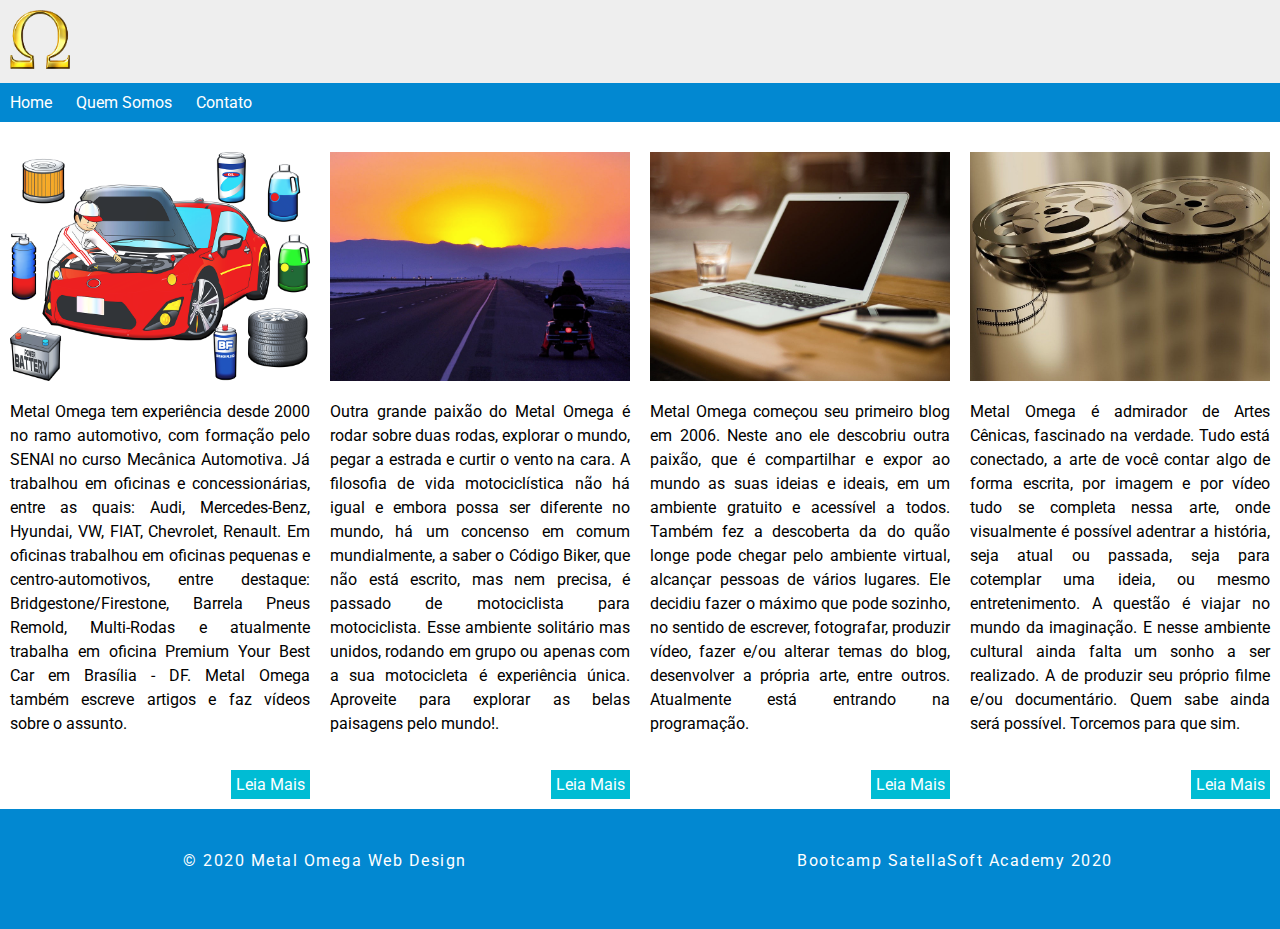
<file: index.html>
<!DOCTYPE html>
<html lang="pt-Br">

<head>
    <meta charset="UTF-8">
    <meta name="viewport" content="width=device-width, initial-scale=1.0">
    <title>Metal Omega</title>
    <link rel="stylesheet" href="css/style.css">
    <link rel="stylesheet" href="css/palette.css">
    <link rel="stylesheet" href="css/unsemantic-grid-responsive.css">
</head>

<body>
    <header>
        <div class="max-width">
            <a href="index.html" alt="MetalOmega" title="Metal Omega">
                <img src="img/logo-metalomega.png" alt="Logo Metal Omega | MetalOmega"
                    title="Logo Metal Omega | MetalOmega">
            </a>
        </div>
        <nav>
            <div class="max-width">
                <ul>
                    <li><a href="index.html">Home</li></a>
                    <li><a href="quem-somos.html">Quem Somos</li></a>
                    <li><a href="contato.html">Contato</li></a>
                </ul>
            </div>
        </nav>
    </header>

    <section id="home" class="max-width">
        <div>
            <div class="grid-25 box">
                <img class="max-width" src="img/car-mechanic.png" alt="Metal Omega Carros e Mecânica Automotiva"
                    title="Metal Omega Carros e Mecânica Automotiva">
                <p>Metal Omega tem experiência desde 2000 no ramo automotivo, com formação pelo SENAI no curso Mecânica
                    Automotiva. Já trabalhou em oficinas e concessionárias, entre as quais: Audi, Mercedes-Benz,
                    Hyundai, VW, FIAT, Chevrolet, Renault. Em oficinas trabalhou em oficinas pequenas e
                    centro-automotivos, entre destaque: Bridgestone/Firestone, Barrela Pneus Remold, Multi-Rodas e
                    atualmente trabalha em oficina Premium Your Best Car em Brasília - DF. Metal Omega também escreve
                    artigos e faz vídeos sobre o assunto.</p>
                <br>
                <a href="https://linktr.ee/metalomega" alt="Siga Metal Omega" title="Siga Metal Omega"
                    target="_blank">Leia Mais</a>
            </div>
            <div class="grid-25 box">
                <img class="max-width" src="img/harley-road.jpg" alt="Metal Omega Motos | Viagem e Turismo"
                    title="Metal Omega Motos | Viagem e Turismo">
                <p>Outra grande paixão do Metal Omega é rodar sobre duas rodas, explorar o mundo, pegar a estrada e
                    curtir o vento na cara. A filosofia de vida motociclística não há igual e embora possa ser diferente
                    no mundo, há um concenso em comum mundialmente, a saber o Código Biker, que não está escrito, mas
                    nem precisa, é passado de motociclista para motociclista. Esse ambiente solitário mas unidos,
                    rodando em grupo ou apenas com a sua motocicleta é experiência única. Aproveite para explorar as
                    belas paisagens pelo mundo!.</p>
                <br>
                <a href="https://linktr.ee/metalomega" alt="Siga Metal Omega" title="Siga Metal Omega"
                    target="_blank">Leia Mais</a>
            </div>
            <div class="grid-25 box">
                <img class="max-width" src="img/home-office.jpg"
                    alt="Metal Omega Blogueiro, Fotógrafo, Vídeo Maker, Escritor, Desenvolvedor Web, Programador"
                    title="Metal Omega Blogueiro, Fotógrafo, Vídeo Maker, Escritor, Desenvolvedor Web, Programador">
                <p>Metal Omega começou seu primeiro blog em 2006. Neste ano ele descobriu outra paixão, que é
                    compartilhar e expor ao mundo as suas ideias e ideais, em um ambiente gratuito e acessível a todos.
                    Também fez a descoberta da do quão longe pode chegar pelo ambiente virtual, alcançar pessoas de
                    vários lugares. Ele decidiu fazer o máximo que pode sozinho, no sentido de escrever, fotografar,
                    produzir vídeo, fazer e/ou alterar temas do blog, desenvolver a própria arte, entre outros.
                    Atualmente está entrando na programação.</p>
                <br>
                <a href="https://linktr.ee/metalomega" alt="Siga Metal Omega" title="Siga Metal Omega"
                    target="_blank">Leia Mais</a>
            </div>
            <div class="grid-25 box">
                <img class="max-width" src="img/cinema.jpg" alt="Metal Omega Cinéfilo, Artes Cênicas"
                    title="Metal Omega Cinéfilo, Artes Cênicas">
                <p>Metal Omega é admirador de Artes Cênicas, fascinado na verdade. Tudo está conectado, a arte de você
                    contar algo de forma escrita, por imagem e por vídeo tudo se completa nessa arte, onde visualmente é
                    possível adentrar a história, seja atual ou passada, seja para cotemplar uma ideia, ou mesmo
                    entretenimento. A questão é viajar no mundo da imaginação. E nesse ambiente cultural ainda falta um
                    sonho a ser realizado. A de produzir seu próprio filme e/ou documentário. Quem sabe ainda será
                    possível. Torcemos para que sim.</p>
                <br>
                <a href="https://linktr.ee/metalomega" alt="Siga Metal Omega" title="Siga Metal Omega"
                    target="_blank">Leia Mais</a>
            </div>
        </div>
    </section>

	<footer class="grid-100 box">
		<div class="container">
			<div class="footer-content">
				<div class="copy">
					<a href="index.html" alt="Metal Omega | MetalOmega"
                    title="Metal Omega | MetalOmega">&copy; 2020 Metal Omega Web Design</a>
				</div>
				<div class="footer-info">
					<a target="_blank" href="https://academy.satellasoft.com/">Bootcamp SatellaSoft Academy 2020</a>
				</div>
			</div>
		</div>
    </footer>

</body>

</html>
</file>
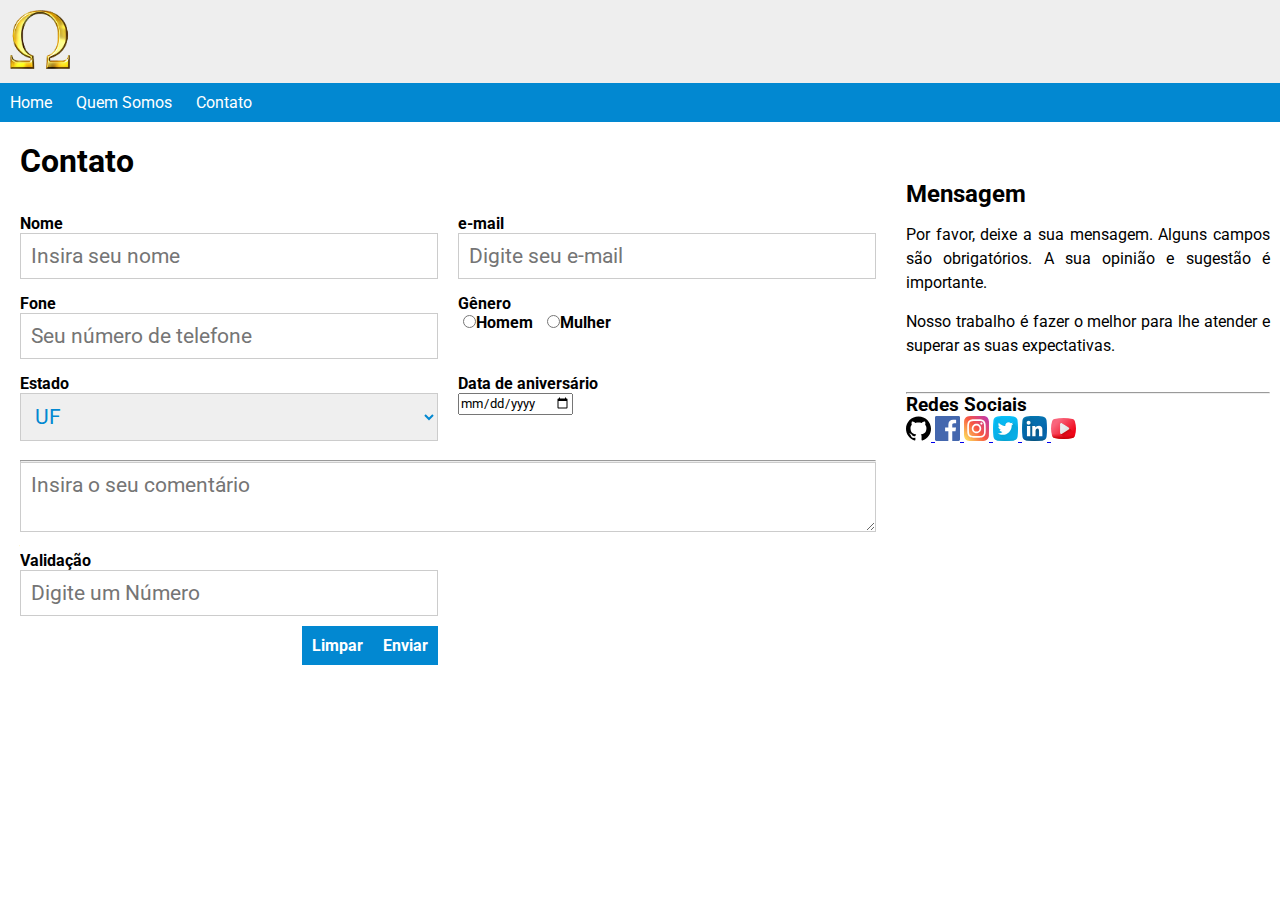
<file: contato.html>
<!DOCTYPE html>
<html lang="pt-Br">

<head>
    <meta charset="UTF-8">
    <meta name="viewport" content="width=device-width, initial-scale=1.0">
    <title>Contato</title>
    <link rel="stylesheet" href="css/style.css">
    <link rel="stylesheet" href="css/palette.css">
    <link rel="stylesheet" href="css/unsemantic-grid-responsive.css">
</head>

<body>
    <header>
        <div class="max-width">
            <a href="index.html" alt="MetalOmega" title="Metal Omega">
                <img src="img/logo-metalomega.png" alt="Logo Metal Omega | MetalOmega"
                    title="Logo Metal Omega | MetalOmega">
            </a>
        </div>
        <nav>
            <div class="max-width">
                <ul>
                    <li><a href="index.html">Home</li></a>
                    <li><a href="quem-somos.html">Quem Somos</li></a>
                    <li><a href="contato.html">Contato</li></a>
                </ul>
            </div>
        </nav>
    </header>
    <section id="form">
        <div class="max-width">
            <div class="grid-70">
                <div class="grid-100">
                    <h1>Contato</h1>
                </div>
                <br>
                <!--Formulário-->
                <!--ROW-->
                <div class="grid-50">
                    <label for="txtnome">Nome</label>
                    <input type="text" id="txtnome" placeholder="Insira seu nome" required>
                </div>
                <div class="grid-50">
                    <label for="txtemail">e-mail</label>
                    <input type="text" id="txtemail" placeholder="Digite seu e-mail" required>
                </div>
                <!--ROW-->
                <div class="grid-50">
                    <label for="txtfone">Fone</label>
                    <input type="number" id="txtfone" placeholder="Seu número de telefone" required>
                </div>
                <div class="grid-50">
                    <label for="txgenero">Gênero</label>
                    <label class="inline"><input type="radio" value="H" name="rdSexo">Homem</label>
                    <label class="inline"><input type="radio" value="M" name="rdSexo">Mulher</label>
                </div>
                <div class="clear"></div>
                <!--ROW-->
                <div class="grid-50">
                    <label for="slEstado">Estado</label>
                    <select name="slEstado" id="slEstado">
                        <optgroup label="Norte">
                            <option value="AC">Acre</option>
                            <option value="AM">Amazonas</option>
                            <option value="RO">Rondônia</option>
                            <option value="RR">Roraima</option>
                            <option value="AP">Amapá</option>
                            <option value="PA">Pará</option>
                            <option value="TO">Tocantins</option>
                        </optgroup>
                        <optgroup label="Nordeste">
                            <option value="BA">Bahia</option>
                            <option value="MA">Maranhão</option>
                            <option value="PI">Piauí</option>
                            <option value="CE">Ceará</option>
                            <option value="RN">Rio Grande do Norte</option>
                            <option value="PB">Paraíba</option>
                            <option value="PE">Pernambuco</option>
                            <option value="AL">Alagoas</option>
                            <option value="SE">Sergipe</option>
                        </optgroup>
                        <optgroup label="Centro-Oeste">
                            <option value="GO">Goiás</option>
                            <option value="DF">Distrito Federal</option>
                            <option value="MT">Mato Grosso</option>
                            <option value="MS">Mato Grosso do Sul</option>
                        </optgroup>
                        <optgroup label="Sudeste">
                            <option value="UF" selected>UF</option>
                            <option value="SP">São Paulo</option>
                            <option value="RJ">Rio de Janeiro</option>
                            <option value="MG">Minas Gerais</option>
                            <option value="ES">Espírito Santo</option>
                        </optgroup>
                        <optgroup label="Sul">
                            <option value="PR">Paraná</option>
                            <option value="SC">Santa Catarina</option>
                            <option value="RS">Rio Grande do Sul</option>
                        </optgroup>
                    </select>
                </div>
                <div class="grid-50">
                    <label for="txtdate">Data de aniversário</label>
                    <input class="input" type="date" name="txtdate" id="txtdate" required>
                    <br>
                </div>
                <!--ROW-->
                <div class="grid-100">
                    <br>
                    <hr>
                    <textarea class="input" name="txtComentario" placeholder="Insira o seu comentário"></textarea>
                </div>
                <!--ROW-->
                <div class="grid-50">
                    <label for="txtsenha">Validação</label>
                    <input class="input" type="password" name="txtsenha" id="txtsenha" placeholder="Digite um Número"
                        minlength="1" maxlength="10" required>
                </div>
                <br>
                <div class="clear"></div>
                <div class="grid-50">
                    <input class="btn" type="submit" value="Enviar">
                    <input class="btn" type="reset" value="Limpar">
                </div>
                <!--Formulário-->
            </div>
            <div class="grid-30">
                <br>
                <br>
                <h2>Mensagem</h2>
                <p>Por favor, deixe a sua mensagem. Alguns campos são obrigatórios. A sua opinião e sugestão é
                    importante.</p>
                <p>Nosso trabalho é fazer o melhor para lhe atender e superar as suas expectativas.</p>
                <br>
                <hr>
                <h3>Redes Sociais</h3>
                <a href="https://github.com/MetalOmega" alt="Metal Omega Github" title="Metal Omega Github"
                    target="_blank"><img class="ico" src="icones/github.svg" alt="Metal Omega Github"
                        title="Metal Omega Github">
                </a>
                <a href="http://www.facebook.com/metalomega" alt="Metal Omega Facebook" title="Metal Omega Facebook"
                    target="_blank"><img class="ico" src="icones/facebook.svg" alt="Metal Omega Facebook"
                        title="Metal Omega Facebook">
                </a>
                </a>
                <a href="https://instagram.com/metalomega" alt="Metal Omega Instagram" title="Metal Omega Instagram"
                    target="_blank"><img class="ico" src="icones/instagram.svg" alt="Metal Omega Instagram"
                        title="Metal Omega Instagram">
                </a>
                <a href="http://twitter.com/metalomega" alt="Metal Omega Twitter" title="Metal Omega Twitter"
                    target="_blank"><img class="ico" src="icones/twitter.svg" alt="Metal Omega Twitter"
                        title="Metal Omega Twitter">
                </a>
                <a href="https://br.linkedin.com/in/rafaelafs" alt="Metal Omega LinkedIn" title="Metal Omega LinkedIn"
                    target="_blank"><img class="ico" src="icones/linkedin.svg" alt="Metal Omega LinkedIn"
                        title="Metal Omega LinkedIn">
                </a>
                <a href="http://www.youtube.com/metalomega9" alt="Metal Omega YouTube" title="Metal Omega YouTube"
                    target="_blank"><img class="ico" src="icones/youtube.svg" alt="Metal Omega YouTube"
                        title="Metal Omega YouTube">
                </a>
            </div>
        </div>
    </section>
</body>

</html>
</file>
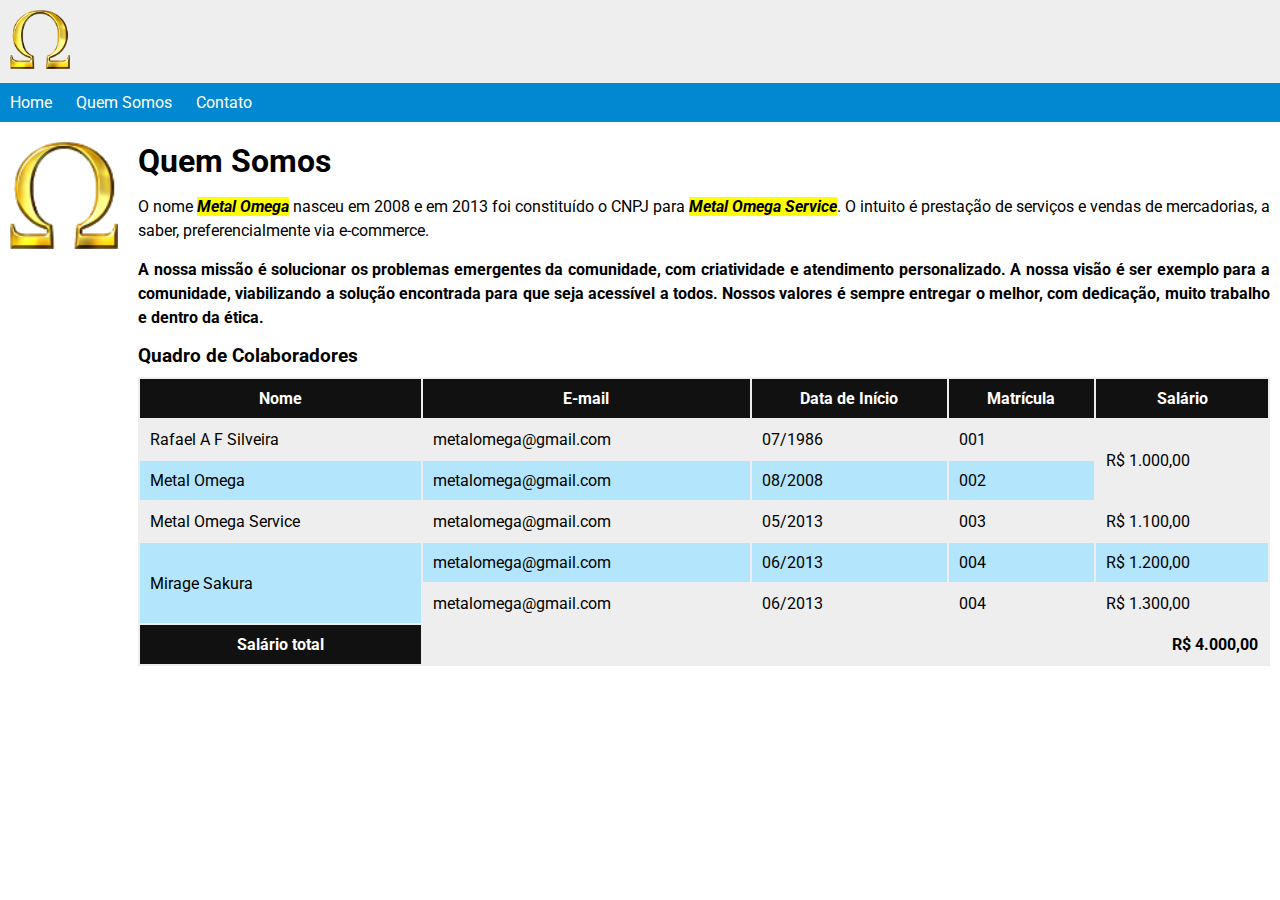
<file: quem-somos.html>
<!DOCTYPE html>
<html lang="pt-Br">

<head>
    <meta charset="UTF-8">
    <meta name="viewport" content="width=device-width, initial-scale=1.0">
    <title>Quem Somos</title>
    <link rel="stylesheet" href="css/style.css">
    <link rel="stylesheet" href="css/palette.css">
    <link rel="stylesheet" href="css/unsemantic-grid-responsive.css">
</head>

<body>
    <header>
        <div class="max-width">
            <a href="index.html" alt="MetalOmega" title="Metal Omega">
                <img src="img/logo-metalomega.png" alt="Logo Metal Omega | MetalOmega"
                    title="Logo Metal Omega | MetalOmega">
            </a>
        </div>
        <nav>
            <div class="max-width">
                <ul>
                    <li><a href="index.html">Home</li></a>
                    <li><a href="quem-somos.html">Quem Somos</li></a>
                    <li><a href="contato.html">Contato</li></a>
                </ul>
            </div>
        </nav>
    </header>
    <section>
        <div class="max-width">
            <div class="grid-10">
                <img src="img/logo-metalomega.png" alt="Metal Omega Service" title="Metal Omega Service"
                    class="max-width">

            </div>
            <div class="grid-90">
                <h1>Quem Somos</h1>
                <p>O nome <mark><strong><em>Metal Omega</em></strong></mark> nasceu em 2008 e em 2013 foi constituído o CNPJ para <mark><strong><em>Metal Omega Service</em></strong></mark>. O
                    intuito é prestação de serviços e vendas de mercadorias, a saber, preferencialmente via e-commerce.</p>
                    <p class="bold">A nossa missão é solucionar os problemas emergentes da comunidade, com criatividade e atendimento
                    personalizado. A nossa visão é ser exemplo para a comunidade, viabilizando a solução encontrada para que
                    seja acessível a todos. Nossos valores é sempre entregar o melhor, com dedicação, muito trabalho e
                    dentro da ética.</p>

                    <h3>Quadro de Colaboradores</h3>
                    <table>
                        <thead>
                            <tr>
                                <th>Nome</th>
                                <th>E-mail</th>
                                <th>Data de Início</th>
                                <th>Matrícula</th>
                                <th>Salário</th>
                            </tr>
                        </thead>
                        <tbody>
                            <tr>
                                <td>Rafael A F Silveira</td>
                                <td>metalomega@gmail.com</td>
                                <td>07/1986</td>
                                <td>001</td>
                                <td rowspan="2">R$ 1.000,00</td>
                            </tr>
                            <tr>
                                <td>Metal Omega</td>
                                <td>metalomega@gmail.com</td>
                                <td>08/2008</td>
                                <td>002</td>
                            </tr>
                            <tr>
                                <td>Metal Omega Service</td>
                                <td>metalomega@gmail.com</td>
                                <td>05/2013</td>
                                <td>003</td>
                                <td>R$ 1.100,00</td>
                            </tr>
                            <tr>
                                <td rowspan="2">Mirage Sakura</td>
                                <td>metalomega@gmail.com</td>
                                <td>06/2013</td>
                                <td>004</td>
                                <td>R$ 1.200,00</td>
                            </tr>
                            <tr>
                                <td>metalomega@gmail.com</td>
                                <td>06/2013</td>
                                <td>004</td>
                                <td>R$ 1.300,00</td>
                            </tr>
                        </tbody>
                        <tfoot>
                            <tr>
                                <th>Salário total</th>
                                <td colspan="4">R$ 4.000,00</td>
                            </tr>
                        </tfoot>
                    </table>
            </div>
        </div>
    </section>
</body>

</html>
</file>
<file: css/style.css>
@import url('https://fonts.googleapis.com/css2?family=Roboto&display=swap');

* {
    margin: 0 auto;
    padding: 0;
    box-sizing: border-box;
    font-family: 'Roboto', sans-serif;
}

.max-width {
    max-width: 1280px;
    width: 100%;
}

header {
    background: #eee;
}

header img {
    max-width: 80px;
    width: 100%;
    padding: 10px;
}

p {
    margin: 15px 0;
    text-align: justify;
    line-height: 1.5em;
}

nav {
    background-color: #0288D1;
}

nav ul {
    list-style: none;
}

nav ul li {
    display: inline;
}

nav ul li a {
    text-decoration: none;
    color: #fff;
    display: inline-block;
    padding: 10px;
}

nav ul li a:hover {
    background-color: #111;
    transition: all 1.5s;
}

section {
    margin-top: 20px;
}

#home {
    margin-top: 20px;
}

#home img {
    max-width: 100%;
    border: none;
    filter: grayscale(10%);
    transition: all .8s;
    cursor: pointer;
}

#home img:hover {
    max-width: 100%;
    border: none;
    filter: grayscale(70%);
}

#home a {
    padding: 5px;
    background-color: #00BCD4;
    color: #fff;
    float: right;
    text-decoration: none;
}

#home p {
    text-align: justify;
    line-height: 1.5em;
}

.box {
    padding: 10px;
}

.bold {
    font-weight: bold;
}

table {
    margin-top: 10px;
    width: 100%;
    background-color: #eee;
}

table th, table td {
    padding: 10px;
}

table th {
    background-color: #111;
    color: #fff;
}

table tbody tr {
    border: 1px solid #eee;
    cursor: pointer;
}

table tbody tr:nth-child(even) {
    background-color: #B3E5FC;
}

table tbody tr:hover {
    background-color: #ccc;
}

table tfoot td:last-child {
    text-align: right;
    font-weight: bold;
}

#form label {
    font-weight: bold;
    display: block;
    margin-top: 15px;
}

#form input[type="text"],
#form input[type="number"], 
#form input[type="password"],
#form textarea,
#form select {
    width: 100%;
    padding: 10px;
    color: #0288D1;
    outline: none;
    border: 1px solid #ccc;
    font-size: 1.3em;
}

#form input[type="text"]:focus, 
#form input[type="number"]:focus, 
#form input[type="password"]:focus 
#form textarea {
    box-shadow: 0 0 5px #ccc;
}

.inline {
    display: inline !important;
    padding: 5px !important;
}

.btn {
    margin: 10px 0;
    padding: 10px;
    background-color: #0288D1;
    border: none;
    float: right;
    font-weight: bold;
    color: #fff;
    font-size: 16px;
    cursor: pointer;
    transition: all 1.3s;
}

.btn:hover {
    background-color: #111;
}

.btn:active {
    background-color: lime;
}

.ico {
    width: 25px;
    height: 25px;
    display: inline;
    filter: grayscale(5%);
    transition: all .8s;
}

.ico:hover {
    filter: grayscale(80%);
}

.container {
	width: 100%;
	margin: auto;
}

footer {
	width: 100%;
	min-height: 30px;
	background-color: #0288D1;
	margin-top: 4rem;
	color: #fff;
	letter-spacing: 1.5px;
}

.footer-content {
	width: 100%;
	display: flex;
	min-height: 30px;
}

.copy {
	text-align: center;
	width: 50%;
	min-height: 100px;
	padding-top: 2rem;
}
footer a {
	color: #fff;
	text-decoration: none;
}
.footer-info {
	text-align: center;
	width: 50%;
	min-height: 100px;
	padding-top: 2rem;
}
</file>
<file: css/palette.css>
/* Palette generated by Material Palette - materialpalette.com/light-blue/red */

.dark-primary-color    { background: #0288D1; }
.default-primary-color { background: #03A9F4; }
.light-primary-color   { background: #B3E5FC; }
.text-primary-color    { color: #FFFFFF; }
.accent-color          { background: #FF5252; }
.primary-text-color    { color: #212121; }
.secondary-text-color  { color: #757575; }
.divider-color         { border-color: #BDBDBD; }
</file>
<file: css/unsemantic-grid-responsive.css>
/* ============================================ */
/* This file has a mobile-to-desktop breakpoint */
/* ============================================ */
@media (max-width: 400px) {
  @-ms-viewport {
    width: 320px;
  }
}
.clear {
  clear: both;
  display: block;
  overflow: hidden;
  visibility: hidden;
  width: 0;
  height: 0;
}

.grid-container:before, .mobile-grid-5:before, .mobile-grid-10:before, .mobile-grid-15:before, .mobile-grid-20:before, .mobile-grid-25:before, .mobile-grid-30:before, .mobile-grid-35:before, .mobile-grid-40:before, .mobile-grid-45:before, .mobile-grid-50:before, .mobile-grid-55:before, .mobile-grid-60:before, .mobile-grid-65:before, .mobile-grid-70:before, .mobile-grid-75:before, .mobile-grid-80:before, .mobile-grid-85:before, .mobile-grid-90:before, .mobile-grid-95:before, .mobile-grid-100:before, .mobile-grid-33:before, .mobile-grid-66:before, .grid-5:before, .grid-10:before, .grid-15:before, .grid-20:before, .grid-25:before, .grid-30:before, .grid-35:before, .grid-40:before, .grid-45:before, .grid-50:before, .grid-55:before, .grid-60:before, .grid-65:before, .grid-70:before, .grid-75:before, .grid-80:before, .grid-85:before, .grid-90:before, .grid-95:before, .grid-100:before, .grid-33:before, .grid-66:before, .grid-offset:before, .clearfix:before,
.grid-container:after,
.mobile-grid-5:after,
.mobile-grid-10:after,
.mobile-grid-15:after,
.mobile-grid-20:after,
.mobile-grid-25:after,
.mobile-grid-30:after,
.mobile-grid-35:after,
.mobile-grid-40:after,
.mobile-grid-45:after,
.mobile-grid-50:after,
.mobile-grid-55:after,
.mobile-grid-60:after,
.mobile-grid-65:after,
.mobile-grid-70:after,
.mobile-grid-75:after,
.mobile-grid-80:after,
.mobile-grid-85:after,
.mobile-grid-90:after,
.mobile-grid-95:after,
.mobile-grid-100:after,
.mobile-grid-33:after,
.mobile-grid-66:after,
.grid-5:after,
.grid-10:after,
.grid-15:after,
.grid-20:after,
.grid-25:after,
.grid-30:after,
.grid-35:after,
.grid-40:after,
.grid-45:after,
.grid-50:after,
.grid-55:after,
.grid-60:after,
.grid-65:after,
.grid-70:after,
.grid-75:after,
.grid-80:after,
.grid-85:after,
.grid-90:after,
.grid-95:after,
.grid-100:after,
.grid-33:after,
.grid-66:after,
.grid-offset:after,
.clearfix:after {
  content: ".";
  display: block;
  overflow: hidden;
  visibility: hidden;
  font-size: 0;
  line-height: 0;
  width: 0;
  height: 0;
}

.grid-container:after, .mobile-grid-5:after, .mobile-grid-10:after, .mobile-grid-15:after, .mobile-grid-20:after, .mobile-grid-25:after, .mobile-grid-30:after, .mobile-grid-35:after, .mobile-grid-40:after, .mobile-grid-45:after, .mobile-grid-50:after, .mobile-grid-55:after, .mobile-grid-60:after, .mobile-grid-65:after, .mobile-grid-70:after, .mobile-grid-75:after, .mobile-grid-80:after, .mobile-grid-85:after, .mobile-grid-90:after, .mobile-grid-95:after, .mobile-grid-100:after, .mobile-grid-33:after, .mobile-grid-66:after, .grid-5:after, .grid-10:after, .grid-15:after, .grid-20:after, .grid-25:after, .grid-30:after, .grid-35:after, .grid-40:after, .grid-45:after, .grid-50:after, .grid-55:after, .grid-60:after, .grid-65:after, .grid-70:after, .grid-75:after, .grid-80:after, .grid-85:after, .grid-90:after, .grid-95:after, .grid-100:after, .grid-33:after, .grid-66:after, .grid-offset:after, .clearfix:after {
  clear: both;
}

.grid-container, .mobile-grid-5, .mobile-grid-10, .mobile-grid-15, .mobile-grid-20, .mobile-grid-25, .mobile-grid-30, .mobile-grid-35, .mobile-grid-40, .mobile-grid-45, .mobile-grid-50, .mobile-grid-55, .mobile-grid-60, .mobile-grid-65, .mobile-grid-70, .mobile-grid-75, .mobile-grid-80, .mobile-grid-85, .mobile-grid-90, .mobile-grid-95, .mobile-grid-100, .mobile-grid-33, .mobile-grid-66, .grid-5, .grid-10, .grid-15, .grid-20, .grid-25, .grid-30, .grid-35, .grid-40, .grid-45, .grid-50, .grid-55, .grid-60, .grid-65, .grid-70, .grid-75, .grid-80, .grid-85, .grid-90, .grid-95, .grid-100, .grid-33, .grid-66, .grid-offset, .clearfix {
  /* <IE7> */
  *zoom: 1;
  /* </IE7> */
}

.grid-container {
  margin-left: auto;
  margin-right: auto;
  max-width: 1200px;
  padding-left: 10px;
  padding-right: 10px;
}

.mobile-grid-5, .mobile-grid-10, .mobile-grid-15, .mobile-grid-20, .mobile-grid-25, .mobile-grid-30, .mobile-grid-35, .mobile-grid-40, .mobile-grid-45, .mobile-grid-50, .mobile-grid-55, .mobile-grid-60, .mobile-grid-65, .mobile-grid-70, .mobile-grid-75, .mobile-grid-80, .mobile-grid-85, .mobile-grid-90, .mobile-grid-95, .mobile-grid-100, .mobile-grid-33, .mobile-grid-66, .grid-5, .grid-10, .grid-15, .grid-20, .grid-25, .grid-30, .grid-35, .grid-40, .grid-45, .grid-50, .grid-55, .grid-60, .grid-65, .grid-70, .grid-75, .grid-80, .grid-85, .grid-90, .grid-95, .grid-100, .grid-33, .grid-66 {
  -moz-box-sizing: border-box;
  -webkit-box-sizing: border-box;
  box-sizing: border-box;
  padding-left: 10px;
  padding-right: 10px;
  /* <IE7> */
  *padding-left: 0;
  *padding-right: 0;
  /* </IE7> */
}
.mobile-grid-5 > *, .mobile-grid-10 > *, .mobile-grid-15 > *, .mobile-grid-20 > *, .mobile-grid-25 > *, .mobile-grid-30 > *, .mobile-grid-35 > *, .mobile-grid-40 > *, .mobile-grid-45 > *, .mobile-grid-50 > *, .mobile-grid-55 > *, .mobile-grid-60 > *, .mobile-grid-65 > *, .mobile-grid-70 > *, .mobile-grid-75 > *, .mobile-grid-80 > *, .mobile-grid-85 > *, .mobile-grid-90 > *, .mobile-grid-95 > *, .mobile-grid-100 > *, .mobile-grid-33 > *, .mobile-grid-66 > *, .grid-5 > *, .grid-10 > *, .grid-15 > *, .grid-20 > *, .grid-25 > *, .grid-30 > *, .grid-35 > *, .grid-40 > *, .grid-45 > *, .grid-50 > *, .grid-55 > *, .grid-60 > *, .grid-65 > *, .grid-70 > *, .grid-75 > *, .grid-80 > *, .grid-85 > *, .grid-90 > *, .grid-95 > *, .grid-100 > *, .grid-33 > *, .grid-66 > * {
  /* <IE7> */
  *margin-left: expression((!this.className.match(/grid-[1-9]/) && this.currentStyle.display === 'block' && this.currentStyle.width === 'auto') && '10px');
  *margin-right: expression((!this.className.match(/grid-[1-9]/) && this.currentStyle.display === 'block' && this.currentStyle.width === 'auto') && '10px');
  /* </IE7> */
}

.grid-parent {
  padding-left: 0;
  padding-right: 0;
}

.grid-offset {
  clear: both;
  margin-left: -10px;
  margin-right: -10px;
}

@media (max-width: 767px) {
  .mobile-push-5, .mobile-pull-5, .mobile-push-10, .mobile-pull-10, .mobile-push-15, .mobile-pull-15, .mobile-push-20, .mobile-pull-20, .mobile-push-25, .mobile-pull-25, .mobile-push-30, .mobile-pull-30, .mobile-push-35, .mobile-pull-35, .mobile-push-40, .mobile-pull-40, .mobile-push-45, .mobile-pull-45, .mobile-push-50, .mobile-pull-50, .mobile-push-55, .mobile-pull-55, .mobile-push-60, .mobile-pull-60, .mobile-push-65, .mobile-pull-65, .mobile-push-70, .mobile-pull-70, .mobile-push-75, .mobile-pull-75, .mobile-push-80, .mobile-pull-80, .mobile-push-85, .mobile-pull-85, .mobile-push-90, .mobile-pull-90, .mobile-push-95, .mobile-pull-95, .mobile-push-33, .mobile-pull-33, .mobile-push-66, .mobile-pull-66 {
    position: relative;
  }

  .hide-on-mobile {
    display: none !important;
  }

  .mobile-grid-5 {
    float: left;
    width: 5%;
    /* <IE7> */
    *width: expression(Math.floor(0.05 * (this.parentNode.offsetWidth - parseFloat(this.parentNode.currentStyle.paddingLeft) - parseFloat(this.parentNode.currentStyle.paddingRight))) + 'px');
    /* </IE7> */
  }

  .mobile-prefix-5 {
    margin-left: 5%;
  }

  .mobile-suffix-5 {
    margin-right: 5%;
  }

  .mobile-push-5 {
    left: 5%;
    /* <IE7> */
    *left: expression(Math.floor(0.05 * (this.parentNode.offsetWidth - parseFloat(this.parentNode.currentStyle.paddingLeft) - parseFloat(this.parentNode.currentStyle.paddingRight))) + 'px');
    /* </IE7> */
  }

  .mobile-pull-5 {
    left: -5%;
    /* <IE7> */
    *left: expression(Math.floor(-0.05 * (this.parentNode.offsetWidth - parseFloat(this.parentNode.currentStyle.paddingLeft) - parseFloat(this.parentNode.currentStyle.paddingRight))) + 'px');
    /* </IE7> */
  }

  .mobile-grid-10 {
    float: left;
    width: 10%;
    /* <IE7> */
    *width: expression(Math.floor(0.1 * (this.parentNode.offsetWidth - parseFloat(this.parentNode.currentStyle.paddingLeft) - parseFloat(this.parentNode.currentStyle.paddingRight))) + 'px');
    /* </IE7> */
  }

  .mobile-prefix-10 {
    margin-left: 10%;
  }

  .mobile-suffix-10 {
    margin-right: 10%;
  }

  .mobile-push-10 {
    left: 10%;
    /* <IE7> */
    *left: expression(Math.floor(0.1 * (this.parentNode.offsetWidth - parseFloat(this.parentNode.currentStyle.paddingLeft) - parseFloat(this.parentNode.currentStyle.paddingRight))) + 'px');
    /* </IE7> */
  }

  .mobile-pull-10 {
    left: -10%;
    /* <IE7> */
    *left: expression(Math.floor(-0.1 * (this.parentNode.offsetWidth - parseFloat(this.parentNode.currentStyle.paddingLeft) - parseFloat(this.parentNode.currentStyle.paddingRight))) + 'px');
    /* </IE7> */
  }

  .mobile-grid-15 {
    float: left;
    width: 15%;
    /* <IE7> */
    *width: expression(Math.floor(0.15 * (this.parentNode.offsetWidth - parseFloat(this.parentNode.currentStyle.paddingLeft) - parseFloat(this.parentNode.currentStyle.paddingRight))) + 'px');
    /* </IE7> */
  }

  .mobile-prefix-15 {
    margin-left: 15%;
  }

  .mobile-suffix-15 {
    margin-right: 15%;
  }

  .mobile-push-15 {
    left: 15%;
    /* <IE7> */
    *left: expression(Math.floor(0.15 * (this.parentNode.offsetWidth - parseFloat(this.parentNode.currentStyle.paddingLeft) - parseFloat(this.parentNode.currentStyle.paddingRight))) + 'px');
    /* </IE7> */
  }

  .mobile-pull-15 {
    left: -15%;
    /* <IE7> */
    *left: expression(Math.floor(-0.15 * (this.parentNode.offsetWidth - parseFloat(this.parentNode.currentStyle.paddingLeft) - parseFloat(this.parentNode.currentStyle.paddingRight))) + 'px');
    /* </IE7> */
  }

  .mobile-grid-20 {
    float: left;
    width: 20%;
    /* <IE7> */
    *width: expression(Math.floor(0.2 * (this.parentNode.offsetWidth - parseFloat(this.parentNode.currentStyle.paddingLeft) - parseFloat(this.parentNode.currentStyle.paddingRight))) + 'px');
    /* </IE7> */
  }

  .mobile-prefix-20 {
    margin-left: 20%;
  }

  .mobile-suffix-20 {
    margin-right: 20%;
  }

  .mobile-push-20 {
    left: 20%;
    /* <IE7> */
    *left: expression(Math.floor(0.2 * (this.parentNode.offsetWidth - parseFloat(this.parentNode.currentStyle.paddingLeft) - parseFloat(this.parentNode.currentStyle.paddingRight))) + 'px');
    /* </IE7> */
  }

  .mobile-pull-20 {
    left: -20%;
    /* <IE7> */
    *left: expression(Math.floor(-0.2 * (this.parentNode.offsetWidth - parseFloat(this.parentNode.currentStyle.paddingLeft) - parseFloat(this.parentNode.currentStyle.paddingRight))) + 'px');
    /* </IE7> */
  }

  .mobile-grid-25 {
    float: left;
    width: 25%;
    /* <IE7> */
    *width: expression(Math.floor(0.25 * (this.parentNode.offsetWidth - parseFloat(this.parentNode.currentStyle.paddingLeft) - parseFloat(this.parentNode.currentStyle.paddingRight))) + 'px');
    /* </IE7> */
  }

  .mobile-prefix-25 {
    margin-left: 25%;
  }

  .mobile-suffix-25 {
    margin-right: 25%;
  }

  .mobile-push-25 {
    left: 25%;
    /* <IE7> */
    *left: expression(Math.floor(0.25 * (this.parentNode.offsetWidth - parseFloat(this.parentNode.currentStyle.paddingLeft) - parseFloat(this.parentNode.currentStyle.paddingRight))) + 'px');
    /* </IE7> */
  }

  .mobile-pull-25 {
    left: -25%;
    /* <IE7> */
    *left: expression(Math.floor(-0.25 * (this.parentNode.offsetWidth - parseFloat(this.parentNode.currentStyle.paddingLeft) - parseFloat(this.parentNode.currentStyle.paddingRight))) + 'px');
    /* </IE7> */
  }

  .mobile-grid-30 {
    float: left;
    width: 30%;
    /* <IE7> */
    *width: expression(Math.floor(0.3 * (this.parentNode.offsetWidth - parseFloat(this.parentNode.currentStyle.paddingLeft) - parseFloat(this.parentNode.currentStyle.paddingRight))) + 'px');
    /* </IE7> */
  }

  .mobile-prefix-30 {
    margin-left: 30%;
  }

  .mobile-suffix-30 {
    margin-right: 30%;
  }

  .mobile-push-30 {
    left: 30%;
    /* <IE7> */
    *left: expression(Math.floor(0.3 * (this.parentNode.offsetWidth - parseFloat(this.parentNode.currentStyle.paddingLeft) - parseFloat(this.parentNode.currentStyle.paddingRight))) + 'px');
    /* </IE7> */
  }

  .mobile-pull-30 {
    left: -30%;
    /* <IE7> */
    *left: expression(Math.floor(-0.3 * (this.parentNode.offsetWidth - parseFloat(this.parentNode.currentStyle.paddingLeft) - parseFloat(this.parentNode.currentStyle.paddingRight))) + 'px');
    /* </IE7> */
  }

  .mobile-grid-35 {
    float: left;
    width: 35%;
    /* <IE7> */
    *width: expression(Math.floor(0.35 * (this.parentNode.offsetWidth - parseFloat(this.parentNode.currentStyle.paddingLeft) - parseFloat(this.parentNode.currentStyle.paddingRight))) + 'px');
    /* </IE7> */
  }

  .mobile-prefix-35 {
    margin-left: 35%;
  }

  .mobile-suffix-35 {
    margin-right: 35%;
  }

  .mobile-push-35 {
    left: 35%;
    /* <IE7> */
    *left: expression(Math.floor(0.35 * (this.parentNode.offsetWidth - parseFloat(this.parentNode.currentStyle.paddingLeft) - parseFloat(this.parentNode.currentStyle.paddingRight))) + 'px');
    /* </IE7> */
  }

  .mobile-pull-35 {
    left: -35%;
    /* <IE7> */
    *left: expression(Math.floor(-0.35 * (this.parentNode.offsetWidth - parseFloat(this.parentNode.currentStyle.paddingLeft) - parseFloat(this.parentNode.currentStyle.paddingRight))) + 'px');
    /* </IE7> */
  }

  .mobile-grid-40 {
    float: left;
    width: 40%;
    /* <IE7> */
    *width: expression(Math.floor(0.4 * (this.parentNode.offsetWidth - parseFloat(this.parentNode.currentStyle.paddingLeft) - parseFloat(this.parentNode.currentStyle.paddingRight))) + 'px');
    /* </IE7> */
  }

  .mobile-prefix-40 {
    margin-left: 40%;
  }

  .mobile-suffix-40 {
    margin-right: 40%;
  }

  .mobile-push-40 {
    left: 40%;
    /* <IE7> */
    *left: expression(Math.floor(0.4 * (this.parentNode.offsetWidth - parseFloat(this.parentNode.currentStyle.paddingLeft) - parseFloat(this.parentNode.currentStyle.paddingRight))) + 'px');
    /* </IE7> */
  }

  .mobile-pull-40 {
    left: -40%;
    /* <IE7> */
    *left: expression(Math.floor(-0.4 * (this.parentNode.offsetWidth - parseFloat(this.parentNode.currentStyle.paddingLeft) - parseFloat(this.parentNode.currentStyle.paddingRight))) + 'px');
    /* </IE7> */
  }

  .mobile-grid-45 {
    float: left;
    width: 45%;
    /* <IE7> */
    *width: expression(Math.floor(0.45 * (this.parentNode.offsetWidth - parseFloat(this.parentNode.currentStyle.paddingLeft) - parseFloat(this.parentNode.currentStyle.paddingRight))) + 'px');
    /* </IE7> */
  }

  .mobile-prefix-45 {
    margin-left: 45%;
  }

  .mobile-suffix-45 {
    margin-right: 45%;
  }

  .mobile-push-45 {
    left: 45%;
    /* <IE7> */
    *left: expression(Math.floor(0.45 * (this.parentNode.offsetWidth - parseFloat(this.parentNode.currentStyle.paddingLeft) - parseFloat(this.parentNode.currentStyle.paddingRight))) + 'px');
    /* </IE7> */
  }

  .mobile-pull-45 {
    left: -45%;
    /* <IE7> */
    *left: expression(Math.floor(-0.45 * (this.parentNode.offsetWidth - parseFloat(this.parentNode.currentStyle.paddingLeft) - parseFloat(this.parentNode.currentStyle.paddingRight))) + 'px');
    /* </IE7> */
  }

  .mobile-grid-50 {
    float: left;
    width: 50%;
    /* <IE7> */
    *width: expression(Math.floor(0.5 * (this.parentNode.offsetWidth - parseFloat(this.parentNode.currentStyle.paddingLeft) - parseFloat(this.parentNode.currentStyle.paddingRight))) + 'px');
    /* </IE7> */
  }

  .mobile-prefix-50 {
    margin-left: 50%;
  }

  .mobile-suffix-50 {
    margin-right: 50%;
  }

  .mobile-push-50 {
    left: 50%;
    /* <IE7> */
    *left: expression(Math.floor(0.5 * (this.parentNode.offsetWidth - parseFloat(this.parentNode.currentStyle.paddingLeft) - parseFloat(this.parentNode.currentStyle.paddingRight))) + 'px');
    /* </IE7> */
  }

  .mobile-pull-50 {
    left: -50%;
    /* <IE7> */
    *left: expression(Math.floor(-0.5 * (this.parentNode.offsetWidth - parseFloat(this.parentNode.currentStyle.paddingLeft) - parseFloat(this.parentNode.currentStyle.paddingRight))) + 'px');
    /* </IE7> */
  }

  .mobile-grid-55 {
    float: left;
    width: 55%;
    /* <IE7> */
    *width: expression(Math.floor(0.55 * (this.parentNode.offsetWidth - parseFloat(this.parentNode.currentStyle.paddingLeft) - parseFloat(this.parentNode.currentStyle.paddingRight))) + 'px');
    /* </IE7> */
  }

  .mobile-prefix-55 {
    margin-left: 55%;
  }

  .mobile-suffix-55 {
    margin-right: 55%;
  }

  .mobile-push-55 {
    left: 55%;
    /* <IE7> */
    *left: expression(Math.floor(0.55 * (this.parentNode.offsetWidth - parseFloat(this.parentNode.currentStyle.paddingLeft) - parseFloat(this.parentNode.currentStyle.paddingRight))) + 'px');
    /* </IE7> */
  }

  .mobile-pull-55 {
    left: -55%;
    /* <IE7> */
    *left: expression(Math.floor(-0.55 * (this.parentNode.offsetWidth - parseFloat(this.parentNode.currentStyle.paddingLeft) - parseFloat(this.parentNode.currentStyle.paddingRight))) + 'px');
    /* </IE7> */
  }

  .mobile-grid-60 {
    float: left;
    width: 60%;
    /* <IE7> */
    *width: expression(Math.floor(0.6 * (this.parentNode.offsetWidth - parseFloat(this.parentNode.currentStyle.paddingLeft) - parseFloat(this.parentNode.currentStyle.paddingRight))) + 'px');
    /* </IE7> */
  }

  .mobile-prefix-60 {
    margin-left: 60%;
  }

  .mobile-suffix-60 {
    margin-right: 60%;
  }

  .mobile-push-60 {
    left: 60%;
    /* <IE7> */
    *left: expression(Math.floor(0.6 * (this.parentNode.offsetWidth - parseFloat(this.parentNode.currentStyle.paddingLeft) - parseFloat(this.parentNode.currentStyle.paddingRight))) + 'px');
    /* </IE7> */
  }

  .mobile-pull-60 {
    left: -60%;
    /* <IE7> */
    *left: expression(Math.floor(-0.6 * (this.parentNode.offsetWidth - parseFloat(this.parentNode.currentStyle.paddingLeft) - parseFloat(this.parentNode.currentStyle.paddingRight))) + 'px');
    /* </IE7> */
  }

  .mobile-grid-65 {
    float: left;
    width: 65%;
    /* <IE7> */
    *width: expression(Math.floor(0.65 * (this.parentNode.offsetWidth - parseFloat(this.parentNode.currentStyle.paddingLeft) - parseFloat(this.parentNode.currentStyle.paddingRight))) + 'px');
    /* </IE7> */
  }

  .mobile-prefix-65 {
    margin-left: 65%;
  }

  .mobile-suffix-65 {
    margin-right: 65%;
  }

  .mobile-push-65 {
    left: 65%;
    /* <IE7> */
    *left: expression(Math.floor(0.65 * (this.parentNode.offsetWidth - parseFloat(this.parentNode.currentStyle.paddingLeft) - parseFloat(this.parentNode.currentStyle.paddingRight))) + 'px');
    /* </IE7> */
  }

  .mobile-pull-65 {
    left: -65%;
    /* <IE7> */
    *left: expression(Math.floor(-0.65 * (this.parentNode.offsetWidth - parseFloat(this.parentNode.currentStyle.paddingLeft) - parseFloat(this.parentNode.currentStyle.paddingRight))) + 'px');
    /* </IE7> */
  }

  .mobile-grid-70 {
    float: left;
    width: 70%;
    /* <IE7> */
    *width: expression(Math.floor(0.7 * (this.parentNode.offsetWidth - parseFloat(this.parentNode.currentStyle.paddingLeft) - parseFloat(this.parentNode.currentStyle.paddingRight))) + 'px');
    /* </IE7> */
  }

  .mobile-prefix-70 {
    margin-left: 70%;
  }

  .mobile-suffix-70 {
    margin-right: 70%;
  }

  .mobile-push-70 {
    left: 70%;
    /* <IE7> */
    *left: expression(Math.floor(0.7 * (this.parentNode.offsetWidth - parseFloat(this.parentNode.currentStyle.paddingLeft) - parseFloat(this.parentNode.currentStyle.paddingRight))) + 'px');
    /* </IE7> */
  }

  .mobile-pull-70 {
    left: -70%;
    /* <IE7> */
    *left: expression(Math.floor(-0.7 * (this.parentNode.offsetWidth - parseFloat(this.parentNode.currentStyle.paddingLeft) - parseFloat(this.parentNode.currentStyle.paddingRight))) + 'px');
    /* </IE7> */
  }

  .mobile-grid-75 {
    float: left;
    width: 75%;
    /* <IE7> */
    *width: expression(Math.floor(0.75 * (this.parentNode.offsetWidth - parseFloat(this.parentNode.currentStyle.paddingLeft) - parseFloat(this.parentNode.currentStyle.paddingRight))) + 'px');
    /* </IE7> */
  }

  .mobile-prefix-75 {
    margin-left: 75%;
  }

  .mobile-suffix-75 {
    margin-right: 75%;
  }

  .mobile-push-75 {
    left: 75%;
    /* <IE7> */
    *left: expression(Math.floor(0.75 * (this.parentNode.offsetWidth - parseFloat(this.parentNode.currentStyle.paddingLeft) - parseFloat(this.parentNode.currentStyle.paddingRight))) + 'px');
    /* </IE7> */
  }

  .mobile-pull-75 {
    left: -75%;
    /* <IE7> */
    *left: expression(Math.floor(-0.75 * (this.parentNode.offsetWidth - parseFloat(this.parentNode.currentStyle.paddingLeft) - parseFloat(this.parentNode.currentStyle.paddingRight))) + 'px');
    /* </IE7> */
  }

  .mobile-grid-80 {
    float: left;
    width: 80%;
    /* <IE7> */
    *width: expression(Math.floor(0.8 * (this.parentNode.offsetWidth - parseFloat(this.parentNode.currentStyle.paddingLeft) - parseFloat(this.parentNode.currentStyle.paddingRight))) + 'px');
    /* </IE7> */
  }

  .mobile-prefix-80 {
    margin-left: 80%;
  }

  .mobile-suffix-80 {
    margin-right: 80%;
  }

  .mobile-push-80 {
    left: 80%;
    /* <IE7> */
    *left: expression(Math.floor(0.8 * (this.parentNode.offsetWidth - parseFloat(this.parentNode.currentStyle.paddingLeft) - parseFloat(this.parentNode.currentStyle.paddingRight))) + 'px');
    /* </IE7> */
  }

  .mobile-pull-80 {
    left: -80%;
    /* <IE7> */
    *left: expression(Math.floor(-0.8 * (this.parentNode.offsetWidth - parseFloat(this.parentNode.currentStyle.paddingLeft) - parseFloat(this.parentNode.currentStyle.paddingRight))) + 'px');
    /* </IE7> */
  }

  .mobile-grid-85 {
    float: left;
    width: 85%;
    /* <IE7> */
    *width: expression(Math.floor(0.85 * (this.parentNode.offsetWidth - parseFloat(this.parentNode.currentStyle.paddingLeft) - parseFloat(this.parentNode.currentStyle.paddingRight))) + 'px');
    /* </IE7> */
  }

  .mobile-prefix-85 {
    margin-left: 85%;
  }

  .mobile-suffix-85 {
    margin-right: 85%;
  }

  .mobile-push-85 {
    left: 85%;
    /* <IE7> */
    *left: expression(Math.floor(0.85 * (this.parentNode.offsetWidth - parseFloat(this.parentNode.currentStyle.paddingLeft) - parseFloat(this.parentNode.currentStyle.paddingRight))) + 'px');
    /* </IE7> */
  }

  .mobile-pull-85 {
    left: -85%;
    /* <IE7> */
    *left: expression(Math.floor(-0.85 * (this.parentNode.offsetWidth - parseFloat(this.parentNode.currentStyle.paddingLeft) - parseFloat(this.parentNode.currentStyle.paddingRight))) + 'px');
    /* </IE7> */
  }

  .mobile-grid-90 {
    float: left;
    width: 90%;
    /* <IE7> */
    *width: expression(Math.floor(0.9 * (this.parentNode.offsetWidth - parseFloat(this.parentNode.currentStyle.paddingLeft) - parseFloat(this.parentNode.currentStyle.paddingRight))) + 'px');
    /* </IE7> */
  }

  .mobile-prefix-90 {
    margin-left: 90%;
  }

  .mobile-suffix-90 {
    margin-right: 90%;
  }

  .mobile-push-90 {
    left: 90%;
    /* <IE7> */
    *left: expression(Math.floor(0.9 * (this.parentNode.offsetWidth - parseFloat(this.parentNode.currentStyle.paddingLeft) - parseFloat(this.parentNode.currentStyle.paddingRight))) + 'px');
    /* </IE7> */
  }

  .mobile-pull-90 {
    left: -90%;
    /* <IE7> */
    *left: expression(Math.floor(-0.9 * (this.parentNode.offsetWidth - parseFloat(this.parentNode.currentStyle.paddingLeft) - parseFloat(this.parentNode.currentStyle.paddingRight))) + 'px');
    /* </IE7> */
  }

  .mobile-grid-95 {
    float: left;
    width: 95%;
    /* <IE7> */
    *width: expression(Math.floor(0.95 * (this.parentNode.offsetWidth - parseFloat(this.parentNode.currentStyle.paddingLeft) - parseFloat(this.parentNode.currentStyle.paddingRight))) + 'px');
    /* </IE7> */
  }

  .mobile-prefix-95 {
    margin-left: 95%;
  }

  .mobile-suffix-95 {
    margin-right: 95%;
  }

  .mobile-push-95 {
    left: 95%;
    /* <IE7> */
    *left: expression(Math.floor(0.95 * (this.parentNode.offsetWidth - parseFloat(this.parentNode.currentStyle.paddingLeft) - parseFloat(this.parentNode.currentStyle.paddingRight))) + 'px');
    /* </IE7> */
  }

  .mobile-pull-95 {
    left: -95%;
    /* <IE7> */
    *left: expression(Math.floor(-0.95 * (this.parentNode.offsetWidth - parseFloat(this.parentNode.currentStyle.paddingLeft) - parseFloat(this.parentNode.currentStyle.paddingRight))) + 'px');
    /* </IE7> */
  }

  .mobile-grid-33 {
    float: left;
    width: 33.33333%;
    /* <IE7> */
    *width: expression(Math.floor(0.33333 * (this.parentNode.offsetWidth - parseFloat(this.parentNode.currentStyle.paddingLeft) - parseFloat(this.parentNode.currentStyle.paddingRight))) + 'px');
    /* </IE7> */
  }

  .mobile-prefix-33 {
    margin-left: 33.33333%;
  }

  .mobile-suffix-33 {
    margin-right: 33.33333%;
  }

  .mobile-push-33 {
    left: 33.33333%;
    /* <IE7> */
    *left: expression(Math.floor(0.33333 * (this.parentNode.offsetWidth - parseFloat(this.parentNode.currentStyle.paddingLeft) - parseFloat(this.parentNode.currentStyle.paddingRight))) + 'px');
    /* </IE7> */
  }

  .mobile-pull-33 {
    left: -33.33333%;
    /* <IE7> */
    *left: expression(Math.floor(-0.33333 * (this.parentNode.offsetWidth - parseFloat(this.parentNode.currentStyle.paddingLeft) - parseFloat(this.parentNode.currentStyle.paddingRight))) + 'px');
    /* </IE7> */
  }

  .mobile-grid-66 {
    float: left;
    width: 66.66667%;
    /* <IE7> */
    *width: expression(Math.floor(0.66667 * (this.parentNode.offsetWidth - parseFloat(this.parentNode.currentStyle.paddingLeft) - parseFloat(this.parentNode.currentStyle.paddingRight))) + 'px');
    /* </IE7> */
  }

  .mobile-prefix-66 {
    margin-left: 66.66667%;
  }

  .mobile-suffix-66 {
    margin-right: 66.66667%;
  }

  .mobile-push-66 {
    left: 66.66667%;
    /* <IE7> */
    *left: expression(Math.floor(0.66667 * (this.parentNode.offsetWidth - parseFloat(this.parentNode.currentStyle.paddingLeft) - parseFloat(this.parentNode.currentStyle.paddingRight))) + 'px');
    /* </IE7> */
  }

  .mobile-pull-66 {
    left: -66.66667%;
    /* <IE7> */
    *left: expression(Math.floor(-0.66667 * (this.parentNode.offsetWidth - parseFloat(this.parentNode.currentStyle.paddingLeft) - parseFloat(this.parentNode.currentStyle.paddingRight))) + 'px');
    /* </IE7> */
  }

  .mobile-grid-100 {
    clear: both;
    width: 100%;
  }
}
@media (min-width: 768px) {
  .push-5, .pull-5, .push-10, .pull-10, .push-15, .pull-15, .push-20, .pull-20, .push-25, .pull-25, .push-30, .pull-30, .push-35, .pull-35, .push-40, .pull-40, .push-45, .pull-45, .push-50, .pull-50, .push-55, .pull-55, .push-60, .pull-60, .push-65, .pull-65, .push-70, .pull-70, .push-75, .pull-75, .push-80, .pull-80, .push-85, .pull-85, .push-90, .pull-90, .push-95, .pull-95, .push-33, .pull-33, .push-66, .pull-66 {
    position: relative;
  }

  .hide-on-desktop {
    display: none !important;
  }

  .grid-5 {
    float: left;
    width: 5%;
    /* <IE7> */
    *width: expression(Math.floor(0.05 * (this.parentNode.offsetWidth - parseFloat(this.parentNode.currentStyle.paddingLeft) - parseFloat(this.parentNode.currentStyle.paddingRight))) + 'px');
    /* </IE7> */
  }

  .prefix-5 {
    margin-left: 5%;
  }

  .suffix-5 {
    margin-right: 5%;
  }

  .push-5 {
    left: 5%;
    /* <IE7> */
    *left: expression(Math.floor(0.05 * (this.parentNode.offsetWidth - parseFloat(this.parentNode.currentStyle.paddingLeft) - parseFloat(this.parentNode.currentStyle.paddingRight))) + 'px');
    /* </IE7> */
  }

  .pull-5 {
    left: -5%;
    /* <IE7> */
    *left: expression(Math.floor(-0.05 * (this.parentNode.offsetWidth - parseFloat(this.parentNode.currentStyle.paddingLeft) - parseFloat(this.parentNode.currentStyle.paddingRight))) + 'px');
    /* </IE7> */
  }

  .grid-10 {
    float: left;
    width: 10%;
    /* <IE7> */
    *width: expression(Math.floor(0.1 * (this.parentNode.offsetWidth - parseFloat(this.parentNode.currentStyle.paddingLeft) - parseFloat(this.parentNode.currentStyle.paddingRight))) + 'px');
    /* </IE7> */
  }

  .prefix-10 {
    margin-left: 10%;
  }

  .suffix-10 {
    margin-right: 10%;
  }

  .push-10 {
    left: 10%;
    /* <IE7> */
    *left: expression(Math.floor(0.1 * (this.parentNode.offsetWidth - parseFloat(this.parentNode.currentStyle.paddingLeft) - parseFloat(this.parentNode.currentStyle.paddingRight))) + 'px');
    /* </IE7> */
  }

  .pull-10 {
    left: -10%;
    /* <IE7> */
    *left: expression(Math.floor(-0.1 * (this.parentNode.offsetWidth - parseFloat(this.parentNode.currentStyle.paddingLeft) - parseFloat(this.parentNode.currentStyle.paddingRight))) + 'px');
    /* </IE7> */
  }

  .grid-15 {
    float: left;
    width: 15%;
    /* <IE7> */
    *width: expression(Math.floor(0.15 * (this.parentNode.offsetWidth - parseFloat(this.parentNode.currentStyle.paddingLeft) - parseFloat(this.parentNode.currentStyle.paddingRight))) + 'px');
    /* </IE7> */
  }

  .prefix-15 {
    margin-left: 15%;
  }

  .suffix-15 {
    margin-right: 15%;
  }

  .push-15 {
    left: 15%;
    /* <IE7> */
    *left: expression(Math.floor(0.15 * (this.parentNode.offsetWidth - parseFloat(this.parentNode.currentStyle.paddingLeft) - parseFloat(this.parentNode.currentStyle.paddingRight))) + 'px');
    /* </IE7> */
  }

  .pull-15 {
    left: -15%;
    /* <IE7> */
    *left: expression(Math.floor(-0.15 * (this.parentNode.offsetWidth - parseFloat(this.parentNode.currentStyle.paddingLeft) - parseFloat(this.parentNode.currentStyle.paddingRight))) + 'px');
    /* </IE7> */
  }

  .grid-20 {
    float: left;
    width: 20%;
    /* <IE7> */
    *width: expression(Math.floor(0.2 * (this.parentNode.offsetWidth - parseFloat(this.parentNode.currentStyle.paddingLeft) - parseFloat(this.parentNode.currentStyle.paddingRight))) + 'px');
    /* </IE7> */
  }

  .prefix-20 {
    margin-left: 20%;
  }

  .suffix-20 {
    margin-right: 20%;
  }

  .push-20 {
    left: 20%;
    /* <IE7> */
    *left: expression(Math.floor(0.2 * (this.parentNode.offsetWidth - parseFloat(this.parentNode.currentStyle.paddingLeft) - parseFloat(this.parentNode.currentStyle.paddingRight))) + 'px');
    /* </IE7> */
  }

  .pull-20 {
    left: -20%;
    /* <IE7> */
    *left: expression(Math.floor(-0.2 * (this.parentNode.offsetWidth - parseFloat(this.parentNode.currentStyle.paddingLeft) - parseFloat(this.parentNode.currentStyle.paddingRight))) + 'px');
    /* </IE7> */
  }

  .grid-25 {
    float: left;
    width: 25%;
    /* <IE7> */
    *width: expression(Math.floor(0.25 * (this.parentNode.offsetWidth - parseFloat(this.parentNode.currentStyle.paddingLeft) - parseFloat(this.parentNode.currentStyle.paddingRight))) + 'px');
    /* </IE7> */
  }

  .prefix-25 {
    margin-left: 25%;
  }

  .suffix-25 {
    margin-right: 25%;
  }

  .push-25 {
    left: 25%;
    /* <IE7> */
    *left: expression(Math.floor(0.25 * (this.parentNode.offsetWidth - parseFloat(this.parentNode.currentStyle.paddingLeft) - parseFloat(this.parentNode.currentStyle.paddingRight))) + 'px');
    /* </IE7> */
  }

  .pull-25 {
    left: -25%;
    /* <IE7> */
    *left: expression(Math.floor(-0.25 * (this.parentNode.offsetWidth - parseFloat(this.parentNode.currentStyle.paddingLeft) - parseFloat(this.parentNode.currentStyle.paddingRight))) + 'px');
    /* </IE7> */
  }

  .grid-30 {
    float: left;
    width: 30%;
    /* <IE7> */
    *width: expression(Math.floor(0.3 * (this.parentNode.offsetWidth - parseFloat(this.parentNode.currentStyle.paddingLeft) - parseFloat(this.parentNode.currentStyle.paddingRight))) + 'px');
    /* </IE7> */
  }

  .prefix-30 {
    margin-left: 30%;
  }

  .suffix-30 {
    margin-right: 30%;
  }

  .push-30 {
    left: 30%;
    /* <IE7> */
    *left: expression(Math.floor(0.3 * (this.parentNode.offsetWidth - parseFloat(this.parentNode.currentStyle.paddingLeft) - parseFloat(this.parentNode.currentStyle.paddingRight))) + 'px');
    /* </IE7> */
  }

  .pull-30 {
    left: -30%;
    /* <IE7> */
    *left: expression(Math.floor(-0.3 * (this.parentNode.offsetWidth - parseFloat(this.parentNode.currentStyle.paddingLeft) - parseFloat(this.parentNode.currentStyle.paddingRight))) + 'px');
    /* </IE7> */
  }

  .grid-35 {
    float: left;
    width: 35%;
    /* <IE7> */
    *width: expression(Math.floor(0.35 * (this.parentNode.offsetWidth - parseFloat(this.parentNode.currentStyle.paddingLeft) - parseFloat(this.parentNode.currentStyle.paddingRight))) + 'px');
    /* </IE7> */
  }

  .prefix-35 {
    margin-left: 35%;
  }

  .suffix-35 {
    margin-right: 35%;
  }

  .push-35 {
    left: 35%;
    /* <IE7> */
    *left: expression(Math.floor(0.35 * (this.parentNode.offsetWidth - parseFloat(this.parentNode.currentStyle.paddingLeft) - parseFloat(this.parentNode.currentStyle.paddingRight))) + 'px');
    /* </IE7> */
  }

  .pull-35 {
    left: -35%;
    /* <IE7> */
    *left: expression(Math.floor(-0.35 * (this.parentNode.offsetWidth - parseFloat(this.parentNode.currentStyle.paddingLeft) - parseFloat(this.parentNode.currentStyle.paddingRight))) + 'px');
    /* </IE7> */
  }

  .grid-40 {
    float: left;
    width: 40%;
    /* <IE7> */
    *width: expression(Math.floor(0.4 * (this.parentNode.offsetWidth - parseFloat(this.parentNode.currentStyle.paddingLeft) - parseFloat(this.parentNode.currentStyle.paddingRight))) + 'px');
    /* </IE7> */
  }

  .prefix-40 {
    margin-left: 40%;
  }

  .suffix-40 {
    margin-right: 40%;
  }

  .push-40 {
    left: 40%;
    /* <IE7> */
    *left: expression(Math.floor(0.4 * (this.parentNode.offsetWidth - parseFloat(this.parentNode.currentStyle.paddingLeft) - parseFloat(this.parentNode.currentStyle.paddingRight))) + 'px');
    /* </IE7> */
  }

  .pull-40 {
    left: -40%;
    /* <IE7> */
    *left: expression(Math.floor(-0.4 * (this.parentNode.offsetWidth - parseFloat(this.parentNode.currentStyle.paddingLeft) - parseFloat(this.parentNode.currentStyle.paddingRight))) + 'px');
    /* </IE7> */
  }

  .grid-45 {
    float: left;
    width: 45%;
    /* <IE7> */
    *width: expression(Math.floor(0.45 * (this.parentNode.offsetWidth - parseFloat(this.parentNode.currentStyle.paddingLeft) - parseFloat(this.parentNode.currentStyle.paddingRight))) + 'px');
    /* </IE7> */
  }

  .prefix-45 {
    margin-left: 45%;
  }

  .suffix-45 {
    margin-right: 45%;
  }

  .push-45 {
    left: 45%;
    /* <IE7> */
    *left: expression(Math.floor(0.45 * (this.parentNode.offsetWidth - parseFloat(this.parentNode.currentStyle.paddingLeft) - parseFloat(this.parentNode.currentStyle.paddingRight))) + 'px');
    /* </IE7> */
  }

  .pull-45 {
    left: -45%;
    /* <IE7> */
    *left: expression(Math.floor(-0.45 * (this.parentNode.offsetWidth - parseFloat(this.parentNode.currentStyle.paddingLeft) - parseFloat(this.parentNode.currentStyle.paddingRight))) + 'px');
    /* </IE7> */
  }

  .grid-50 {
    float: left;
    width: 50%;
    /* <IE7> */
    *width: expression(Math.floor(0.5 * (this.parentNode.offsetWidth - parseFloat(this.parentNode.currentStyle.paddingLeft) - parseFloat(this.parentNode.currentStyle.paddingRight))) + 'px');
    /* </IE7> */
  }

  .prefix-50 {
    margin-left: 50%;
  }

  .suffix-50 {
    margin-right: 50%;
  }

  .push-50 {
    left: 50%;
    /* <IE7> */
    *left: expression(Math.floor(0.5 * (this.parentNode.offsetWidth - parseFloat(this.parentNode.currentStyle.paddingLeft) - parseFloat(this.parentNode.currentStyle.paddingRight))) + 'px');
    /* </IE7> */
  }

  .pull-50 {
    left: -50%;
    /* <IE7> */
    *left: expression(Math.floor(-0.5 * (this.parentNode.offsetWidth - parseFloat(this.parentNode.currentStyle.paddingLeft) - parseFloat(this.parentNode.currentStyle.paddingRight))) + 'px');
    /* </IE7> */
  }

  .grid-55 {
    float: left;
    width: 55%;
    /* <IE7> */
    *width: expression(Math.floor(0.55 * (this.parentNode.offsetWidth - parseFloat(this.parentNode.currentStyle.paddingLeft) - parseFloat(this.parentNode.currentStyle.paddingRight))) + 'px');
    /* </IE7> */
  }

  .prefix-55 {
    margin-left: 55%;
  }

  .suffix-55 {
    margin-right: 55%;
  }

  .push-55 {
    left: 55%;
    /* <IE7> */
    *left: expression(Math.floor(0.55 * (this.parentNode.offsetWidth - parseFloat(this.parentNode.currentStyle.paddingLeft) - parseFloat(this.parentNode.currentStyle.paddingRight))) + 'px');
    /* </IE7> */
  }

  .pull-55 {
    left: -55%;
    /* <IE7> */
    *left: expression(Math.floor(-0.55 * (this.parentNode.offsetWidth - parseFloat(this.parentNode.currentStyle.paddingLeft) - parseFloat(this.parentNode.currentStyle.paddingRight))) + 'px');
    /* </IE7> */
  }

  .grid-60 {
    float: left;
    width: 60%;
    /* <IE7> */
    *width: expression(Math.floor(0.6 * (this.parentNode.offsetWidth - parseFloat(this.parentNode.currentStyle.paddingLeft) - parseFloat(this.parentNode.currentStyle.paddingRight))) + 'px');
    /* </IE7> */
  }

  .prefix-60 {
    margin-left: 60%;
  }

  .suffix-60 {
    margin-right: 60%;
  }

  .push-60 {
    left: 60%;
    /* <IE7> */
    *left: expression(Math.floor(0.6 * (this.parentNode.offsetWidth - parseFloat(this.parentNode.currentStyle.paddingLeft) - parseFloat(this.parentNode.currentStyle.paddingRight))) + 'px');
    /* </IE7> */
  }

  .pull-60 {
    left: -60%;
    /* <IE7> */
    *left: expression(Math.floor(-0.6 * (this.parentNode.offsetWidth - parseFloat(this.parentNode.currentStyle.paddingLeft) - parseFloat(this.parentNode.currentStyle.paddingRight))) + 'px');
    /* </IE7> */
  }

  .grid-65 {
    float: left;
    width: 65%;
    /* <IE7> */
    *width: expression(Math.floor(0.65 * (this.parentNode.offsetWidth - parseFloat(this.parentNode.currentStyle.paddingLeft) - parseFloat(this.parentNode.currentStyle.paddingRight))) + 'px');
    /* </IE7> */
  }

  .prefix-65 {
    margin-left: 65%;
  }

  .suffix-65 {
    margin-right: 65%;
  }

  .push-65 {
    left: 65%;
    /* <IE7> */
    *left: expression(Math.floor(0.65 * (this.parentNode.offsetWidth - parseFloat(this.parentNode.currentStyle.paddingLeft) - parseFloat(this.parentNode.currentStyle.paddingRight))) + 'px');
    /* </IE7> */
  }

  .pull-65 {
    left: -65%;
    /* <IE7> */
    *left: expression(Math.floor(-0.65 * (this.parentNode.offsetWidth - parseFloat(this.parentNode.currentStyle.paddingLeft) - parseFloat(this.parentNode.currentStyle.paddingRight))) + 'px');
    /* </IE7> */
  }

  .grid-70 {
    float: left;
    width: 70%;
    /* <IE7> */
    *width: expression(Math.floor(0.7 * (this.parentNode.offsetWidth - parseFloat(this.parentNode.currentStyle.paddingLeft) - parseFloat(this.parentNode.currentStyle.paddingRight))) + 'px');
    /* </IE7> */
  }

  .prefix-70 {
    margin-left: 70%;
  }

  .suffix-70 {
    margin-right: 70%;
  }

  .push-70 {
    left: 70%;
    /* <IE7> */
    *left: expression(Math.floor(0.7 * (this.parentNode.offsetWidth - parseFloat(this.parentNode.currentStyle.paddingLeft) - parseFloat(this.parentNode.currentStyle.paddingRight))) + 'px');
    /* </IE7> */
  }

  .pull-70 {
    left: -70%;
    /* <IE7> */
    *left: expression(Math.floor(-0.7 * (this.parentNode.offsetWidth - parseFloat(this.parentNode.currentStyle.paddingLeft) - parseFloat(this.parentNode.currentStyle.paddingRight))) + 'px');
    /* </IE7> */
  }

  .grid-75 {
    float: left;
    width: 75%;
    /* <IE7> */
    *width: expression(Math.floor(0.75 * (this.parentNode.offsetWidth - parseFloat(this.parentNode.currentStyle.paddingLeft) - parseFloat(this.parentNode.currentStyle.paddingRight))) + 'px');
    /* </IE7> */
  }

  .prefix-75 {
    margin-left: 75%;
  }

  .suffix-75 {
    margin-right: 75%;
  }

  .push-75 {
    left: 75%;
    /* <IE7> */
    *left: expression(Math.floor(0.75 * (this.parentNode.offsetWidth - parseFloat(this.parentNode.currentStyle.paddingLeft) - parseFloat(this.parentNode.currentStyle.paddingRight))) + 'px');
    /* </IE7> */
  }

  .pull-75 {
    left: -75%;
    /* <IE7> */
    *left: expression(Math.floor(-0.75 * (this.parentNode.offsetWidth - parseFloat(this.parentNode.currentStyle.paddingLeft) - parseFloat(this.parentNode.currentStyle.paddingRight))) + 'px');
    /* </IE7> */
  }

  .grid-80 {
    float: left;
    width: 80%;
    /* <IE7> */
    *width: expression(Math.floor(0.8 * (this.parentNode.offsetWidth - parseFloat(this.parentNode.currentStyle.paddingLeft) - parseFloat(this.parentNode.currentStyle.paddingRight))) + 'px');
    /* </IE7> */
  }

  .prefix-80 {
    margin-left: 80%;
  }

  .suffix-80 {
    margin-right: 80%;
  }

  .push-80 {
    left: 80%;
    /* <IE7> */
    *left: expression(Math.floor(0.8 * (this.parentNode.offsetWidth - parseFloat(this.parentNode.currentStyle.paddingLeft) - parseFloat(this.parentNode.currentStyle.paddingRight))) + 'px');
    /* </IE7> */
  }

  .pull-80 {
    left: -80%;
    /* <IE7> */
    *left: expression(Math.floor(-0.8 * (this.parentNode.offsetWidth - parseFloat(this.parentNode.currentStyle.paddingLeft) - parseFloat(this.parentNode.currentStyle.paddingRight))) + 'px');
    /* </IE7> */
  }

  .grid-85 {
    float: left;
    width: 85%;
    /* <IE7> */
    *width: expression(Math.floor(0.85 * (this.parentNode.offsetWidth - parseFloat(this.parentNode.currentStyle.paddingLeft) - parseFloat(this.parentNode.currentStyle.paddingRight))) + 'px');
    /* </IE7> */
  }

  .prefix-85 {
    margin-left: 85%;
  }

  .suffix-85 {
    margin-right: 85%;
  }

  .push-85 {
    left: 85%;
    /* <IE7> */
    *left: expression(Math.floor(0.85 * (this.parentNode.offsetWidth - parseFloat(this.parentNode.currentStyle.paddingLeft) - parseFloat(this.parentNode.currentStyle.paddingRight))) + 'px');
    /* </IE7> */
  }

  .pull-85 {
    left: -85%;
    /* <IE7> */
    *left: expression(Math.floor(-0.85 * (this.parentNode.offsetWidth - parseFloat(this.parentNode.currentStyle.paddingLeft) - parseFloat(this.parentNode.currentStyle.paddingRight))) + 'px');
    /* </IE7> */
  }

  .grid-90 {
    float: left;
    width: 90%;
    /* <IE7> */
    *width: expression(Math.floor(0.9 * (this.parentNode.offsetWidth - parseFloat(this.parentNode.currentStyle.paddingLeft) - parseFloat(this.parentNode.currentStyle.paddingRight))) + 'px');
    /* </IE7> */
  }

  .prefix-90 {
    margin-left: 90%;
  }

  .suffix-90 {
    margin-right: 90%;
  }

  .push-90 {
    left: 90%;
    /* <IE7> */
    *left: expression(Math.floor(0.9 * (this.parentNode.offsetWidth - parseFloat(this.parentNode.currentStyle.paddingLeft) - parseFloat(this.parentNode.currentStyle.paddingRight))) + 'px');
    /* </IE7> */
  }

  .pull-90 {
    left: -90%;
    /* <IE7> */
    *left: expression(Math.floor(-0.9 * (this.parentNode.offsetWidth - parseFloat(this.parentNode.currentStyle.paddingLeft) - parseFloat(this.parentNode.currentStyle.paddingRight))) + 'px');
    /* </IE7> */
  }

  .grid-95 {
    float: left;
    width: 95%;
    /* <IE7> */
    *width: expression(Math.floor(0.95 * (this.parentNode.offsetWidth - parseFloat(this.parentNode.currentStyle.paddingLeft) - parseFloat(this.parentNode.currentStyle.paddingRight))) + 'px');
    /* </IE7> */
  }

  .prefix-95 {
    margin-left: 95%;
  }

  .suffix-95 {
    margin-right: 95%;
  }

  .push-95 {
    left: 95%;
    /* <IE7> */
    *left: expression(Math.floor(0.95 * (this.parentNode.offsetWidth - parseFloat(this.parentNode.currentStyle.paddingLeft) - parseFloat(this.parentNode.currentStyle.paddingRight))) + 'px');
    /* </IE7> */
  }

  .pull-95 {
    left: -95%;
    /* <IE7> */
    *left: expression(Math.floor(-0.95 * (this.parentNode.offsetWidth - parseFloat(this.parentNode.currentStyle.paddingLeft) - parseFloat(this.parentNode.currentStyle.paddingRight))) + 'px');
    /* </IE7> */
  }

  .grid-33 {
    float: left;
    width: 33.33333%;
    /* <IE7> */
    *width: expression(Math.floor(0.33333 * (this.parentNode.offsetWidth - parseFloat(this.parentNode.currentStyle.paddingLeft) - parseFloat(this.parentNode.currentStyle.paddingRight))) + 'px');
    /* </IE7> */
  }

  .prefix-33 {
    margin-left: 33.33333%;
  }

  .suffix-33 {
    margin-right: 33.33333%;
  }

  .push-33 {
    left: 33.33333%;
    /* <IE7> */
    *left: expression(Math.floor(0.33333 * (this.parentNode.offsetWidth - parseFloat(this.parentNode.currentStyle.paddingLeft) - parseFloat(this.parentNode.currentStyle.paddingRight))) + 'px');
    /* </IE7> */
  }

  .pull-33 {
    left: -33.33333%;
    /* <IE7> */
    *left: expression(Math.floor(-0.33333 * (this.parentNode.offsetWidth - parseFloat(this.parentNode.currentStyle.paddingLeft) - parseFloat(this.parentNode.currentStyle.paddingRight))) + 'px');
    /* </IE7> */
  }

  .grid-66 {
    float: left;
    width: 66.66667%;
    /* <IE7> */
    *width: expression(Math.floor(0.66667 * (this.parentNode.offsetWidth - parseFloat(this.parentNode.currentStyle.paddingLeft) - parseFloat(this.parentNode.currentStyle.paddingRight))) + 'px');
    /* </IE7> */
  }

  .prefix-66 {
    margin-left: 66.66667%;
  }

  .suffix-66 {
    margin-right: 66.66667%;
  }

  .push-66 {
    left: 66.66667%;
    /* <IE7> */
    *left: expression(Math.floor(0.66667 * (this.parentNode.offsetWidth - parseFloat(this.parentNode.currentStyle.paddingLeft) - parseFloat(this.parentNode.currentStyle.paddingRight))) + 'px');
    /* </IE7> */
  }

  .pull-66 {
    left: -66.66667%;
    /* <IE7> */
    *left: expression(Math.floor(-0.66667 * (this.parentNode.offsetWidth - parseFloat(this.parentNode.currentStyle.paddingLeft) - parseFloat(this.parentNode.currentStyle.paddingRight))) + 'px');
    /* </IE7> */
  }

  .grid-100 {
    clear: both;
    width: 100%;
  }
}
</file>
